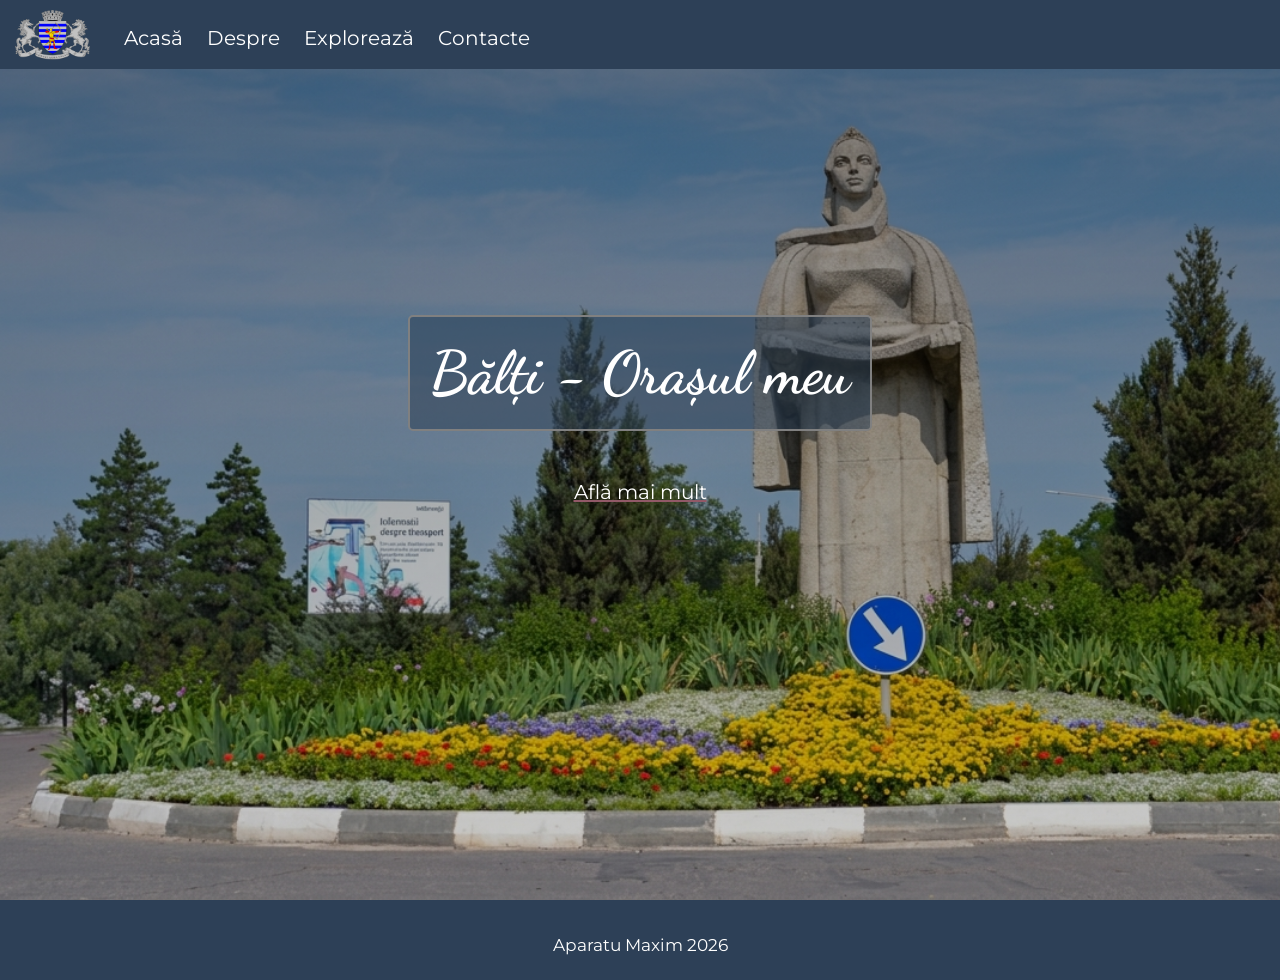
<file: index.html>
<html>
<head>
    <meta charset="UTF-8">
    <meta name="viewport" content="width=device-width, initial-scale=1.0">
    <link rel="stylesheet" href="../css/style.css">
    <link rel="stylesheet" href="https://cdnjs.cloudflare.com/ajax/libs/font-awesome/6.1.1/css/all.min.css">
    <link rel="icon" href="../images/logo.png">
    <script src="../js/script.js"></script>

    <title>Bălți - localitatea mea</title>
</head>
<body>

    <header>
        <img class="logo" src="../images/logo.png">
        <navbar>
            <a href="index.html">Acasă</a>
            <a href="/pages/despre.html">Despre</a>
            <a href="/pages/exploreaza.html">Explorează</a>
            <a href="/pages/contacte.html">Contacte</a>
        </navbar>

        <i id="hamburger" onclick="mobileMenu()" class="fa-solid fa-bars"></i>

    </header>

    <main>

        <section id="index">


            <div class="index-info">
            <h1>Bălți - Orașul meu</h1>

            <br>

            <a href="https://ro.wikipedia.org/wiki/B%C4%83l%C8%9Bi" class="link-index">Află mai mult</a>
        
        </div>
        </section>

    </main>

    <footer>
        <span>Aparatu Maxim 2026</span>
    </footer>
    
</body>
</html>
</file>
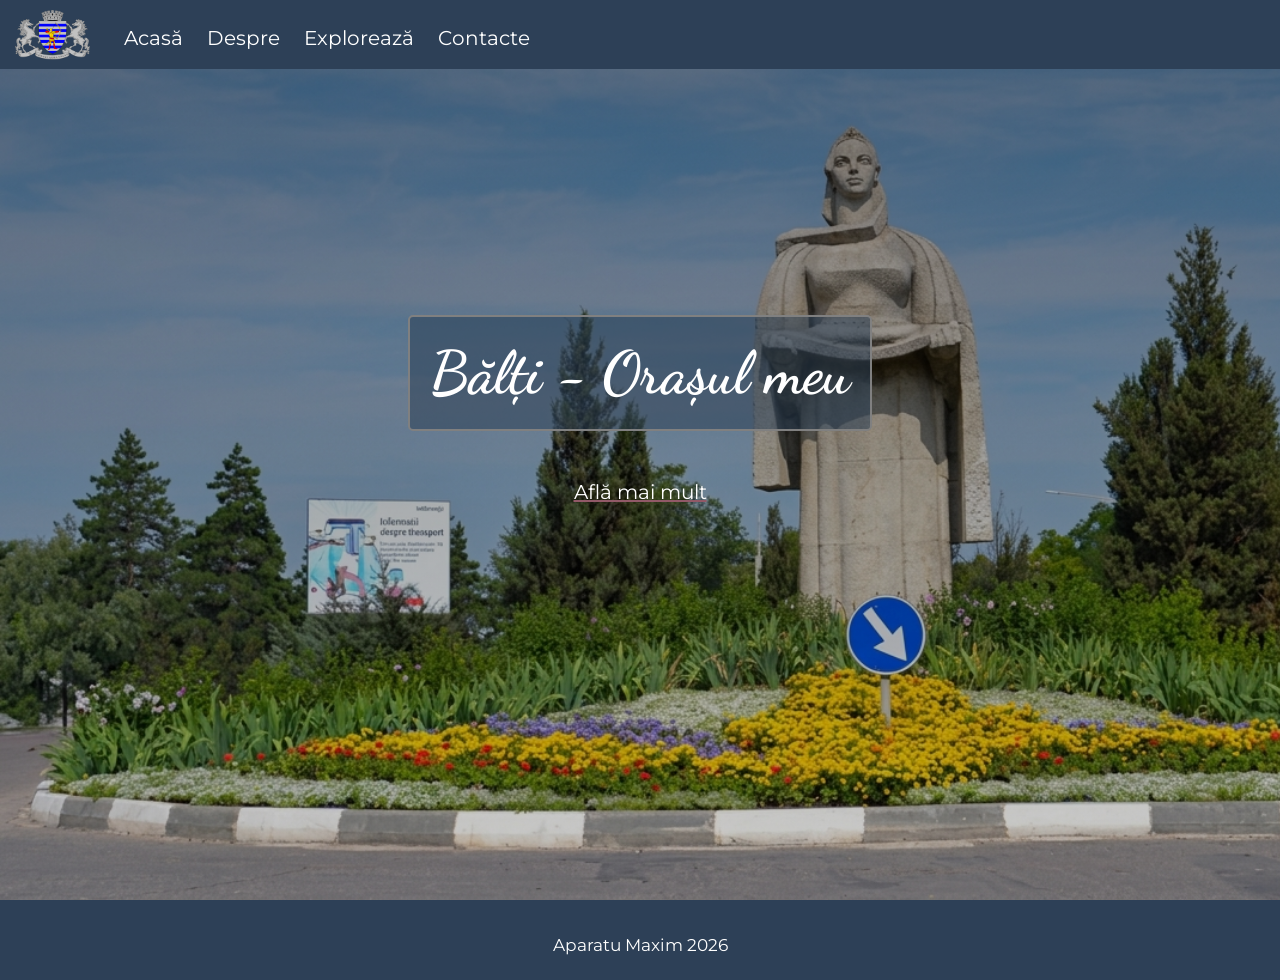
<file: pages/index.html>
<html>
<head>
    <meta charset="UTF-8">
    <meta name="viewport" content="width=device-width, initial-scale=1.0">
    
    <link rel="stylesheet" href="../css/style.css">
    <link rel="stylesheet" href="https://cdnjs.cloudflare.com/ajax/libs/font-awesome/6.1.1/css/all.min.css">
    <link rel="icon" href="../images/logo.png">
    <script src="../js/script.js"></script>

    <title>Bălți - localitatea mea</title>
</head>
<body>

    <header>
        <img class="logo" src="../images/logo.png">
        <navbar>
            <a href="index.html">Acasă</a>
            <a href="despre.html">Despre</a>
            <a href="pages/exploreaza.html">Explorează</a>
            <a href="pages/contacte.html">Contacte</a>
        </navbar>
    </header>

    <main>

        <section id="index">


            <div class="index-info">
            <h1>Bălți - Orașul meu</h1>

            <br>

            <a href="" class="link-index">Află mai mult</a>
        
        </div>
        </section>

    </main>

    <footer>
        <span>Aparatu Maxim 2026</span>
    </footer>
    
</body>
</html>
</file>
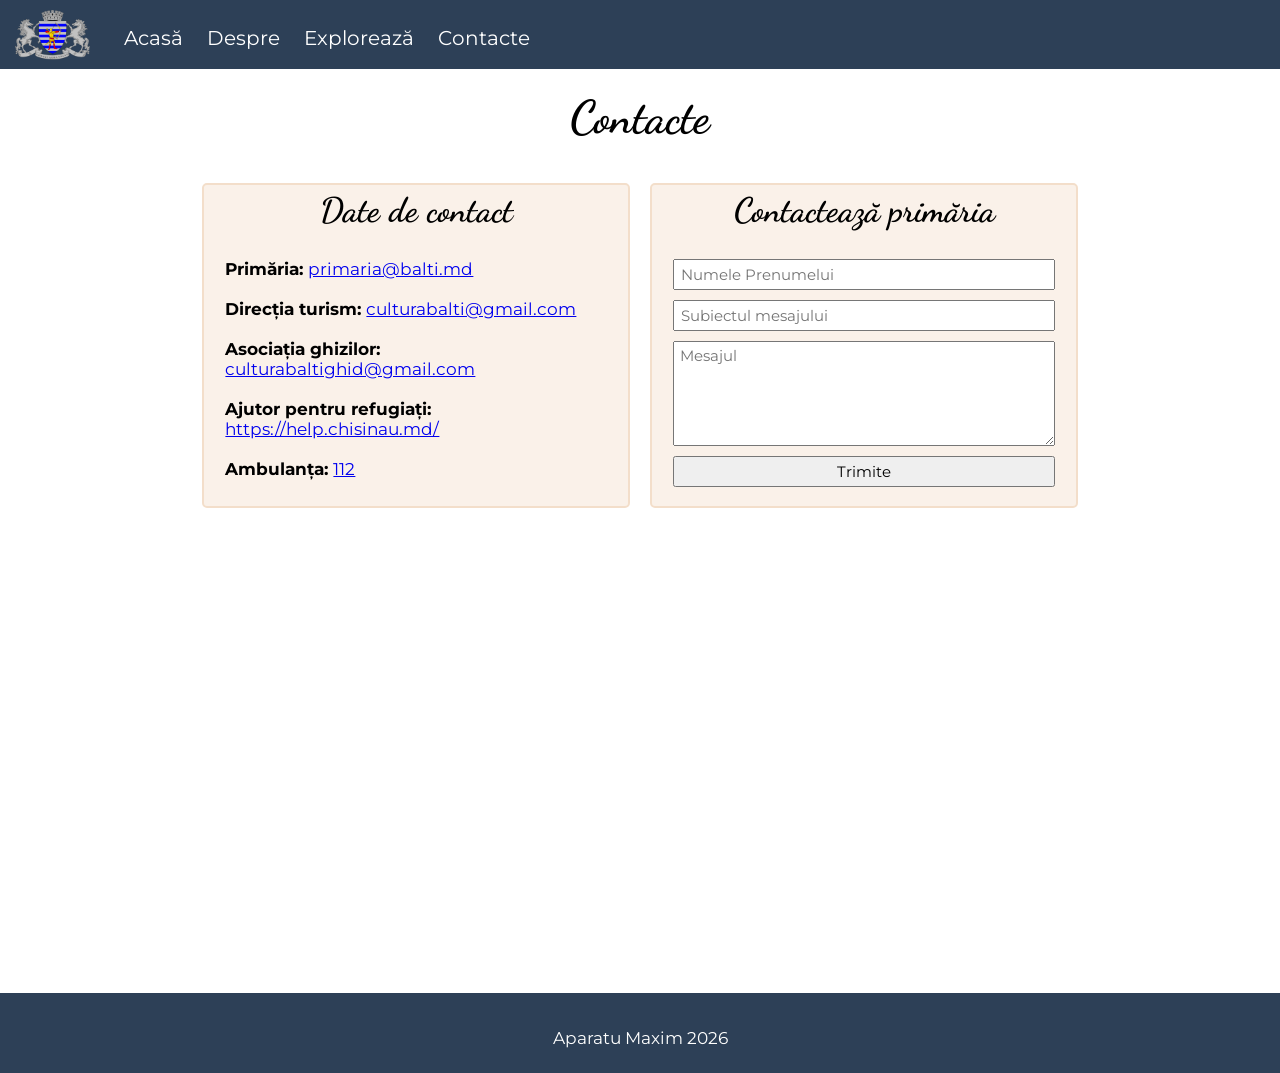
<file: pages/contacte.html>
<html>

<head>
    <meta charset="UTF-8">
    <meta name="viewport" content="width=device-width, initial-scale=1.0">

    <link rel="stylesheet" href="../css/style.css">
    <link rel="stylesheet" href="https://cdnjs.cloudflare.com/ajax/libs/font-awesome/6.1.1/css/all.min.css">
    <link rel="icon" href="../images/logo.png">
    <script src="../js/script.js"></script>

    <title>Bălți - Contacte</title>
</head>

<body>

    <header>
        <img class="logo" src="../images/logo.png">
        <navbar>
            <a href="../index.html">Acasă</a>
            <a href="/pages/despre.html">Despre</a>
            <a href="/pages/exploreaza.html">Explorează</a>
            <a href="/pages/contacte.html">Contacte</a>
        </navbar>
        <i id="hamburger" onclick="mobileMenu()" class="fa-solid fa-bars"></i>
    </header>

    <main>

        <section id="contacte">
            <h1 class="centered">Contacte</h1>

            <div class="row">

                <div class="col-50">
                    
                    <div class="contacte">
                        <h2 class="centered">Date de contact</h2>
                        <b>Primăria: </b>
                        <a href="mailto:primaria@balti.md">primaria@balti.md</a>
                        <br>
                        <br>
                         <b>Direcția turism: </b>
                        <a href="mailto:culturabalti@gmail.com">culturabalti@gmail.com</a>
                        <br>
                        <br>
                         <b>Asociația ghizilor: </b>
                        <a href="mailto:culturabaltighid@gmail.com">culturabaltighid@gmail.com</a>
                        <br>
                        <br>
                         <b>Ajutor pentru refugiați: </b>
                        <a href="https://help.chisinau.md/" target="_blank">https://help.chisinau.md/</a>
                        <br>
                        <br>
                          <b>Ambulanța: </b>
                        <a href="tel:112">112</a>
                    </div>


                </div>

                <div class="col-50">

                    <form class="cform">
                        <h2 class="centered">Contactează primăria</h2>
                        <input type="text" placeholder="Numele Prenumelui">
                        <input type="text" placeholder="Subiectul mesajului">
                        <textarea rows="5" placeholder="Mesajul"></textarea>
                        <input type="submit" value="Trimite">
                    </form>

                </div>

            </div>
            <br>
            <iframe class="harta"
                src="https://www.google.com/maps/embed?pb=!1m18!1m12!1m3!1d171632.2491010582!2d27.736574082286925!3d47.766827841484954!2m3!1f0!2f0!3f0!3m2!1i1024!2i768!4f13.1!3m3!1m2!1s0x40cb673a731f2613%3A0x75ffb7a54ede02d9!2zQsSDbMibaSwgTW9sZG92YQ!5e0!3m2!1sen!2s!4v1775927774727!5m2!1sen!2s"
                width="600" height="450" style="border:0;" allowfullscreen="" loading="lazy"
                referrerpolicy="no-referrer-when-downgrade"></iframe>
        </section>

    </main>

    <footer>
        <span>Aparatu Maxim 2026</span>
    </footer>

</body>

</html>
</file>
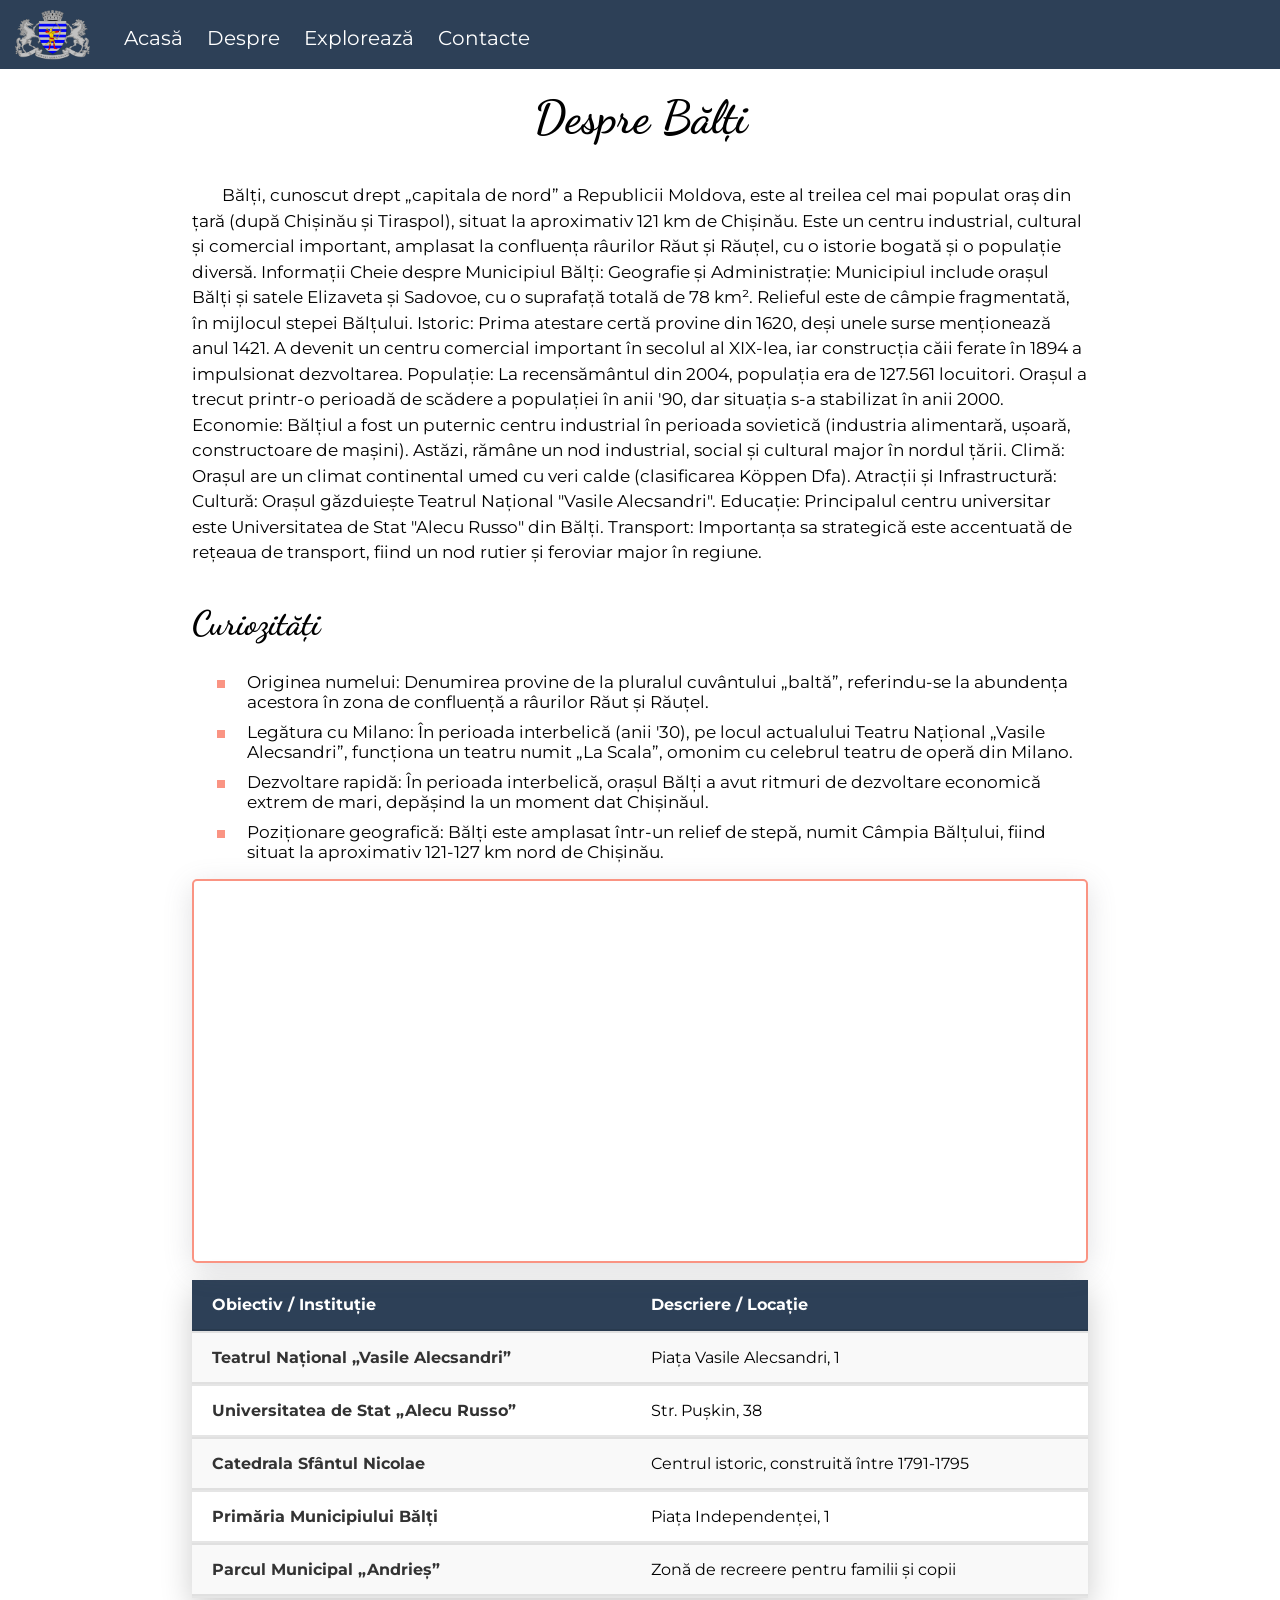
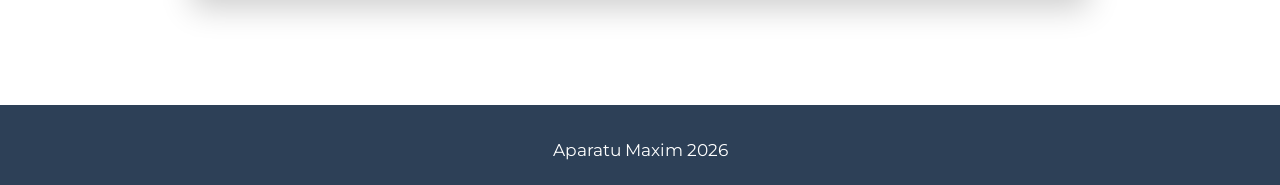
<file: pages/despre.html>
<html>

<head>
    <meta charset="UTF-8">
    <meta name="viewport" content="width=device-width, initial-scale=1.0">

    <link rel="stylesheet" href="../css/style.css">
    <link rel="stylesheet" href="https://cdnjs.cloudflare.com/ajax/libs/font-awesome/6.1.1/css/all.min.css">
    <link rel="icon" href="../images/logo.png">
    <script src="../js/script.js"></script>

    <title>Bălți - Despre</title>
</head>

<body>

    <header>
        <img class="logo" src="../images/logo.png">
        <navbar>
            <a href="../index.html">Acasă</a>
            <a href="/pages/despre.html">Despre</a>
            <a href="/pages/exploreaza.html">Explorează</a>
            <a href="/pages/contacte.html">Contacte</a>
        </navbar>
        <i id="hamburger" onclick="mobileMenu()" class="fa-solid fa-bars"></i>
    </header>

    <main>

        <section id="despre">

            <h1 class="centered">Despre Bălți</h1>

            <p>
                Bălți, cunoscut drept „capitala de nord” a Republicii Moldova, este al treilea cel mai populat oraș din
                țară (după Chișinău și Tiraspol),
                situat la aproximativ 121 km de Chișinău. Este un centru industrial, cultural și comercial important,
                amplasat la confluența râurilor Răut
                și Răuțel, cu o istorie bogată și o populație diversă.

                Informații Cheie despre Municipiul Bălți:
                Geografie și Administrație: Municipiul include orașul Bălți și satele Elizaveta și Sadovoe, cu o
                suprafață totală de 78 km². Relieful este de câmpie fragmentată, în mijlocul stepei Bălțului.
                Istoric: Prima atestare certă provine din 1620, deși unele surse menționează anul 1421. A devenit un
                centru comercial important în secolul al XIX-lea, iar construcția căii ferate în 1894 a impulsionat
                dezvoltarea.
                Populație: La recensământul din 2004, populația era de 127.561 locuitori. Orașul a trecut printr-o
                perioadă de scădere a populației în anii '90, dar situația s-a stabilizat în anii 2000.
                Economie: Bălțiul a fost un puternic centru industrial în perioada sovietică (industria alimentară,
                ușoară, constructoare de mașini). Astăzi, rămâne un nod industrial, social și cultural major în nordul
                țării.
                Climă: Orașul are un climat continental umed cu veri calde (clasificarea Köppen Dfa).
                Atracții și Infrastructură:
                Cultură: Orașul găzduiește Teatrul Național "Vasile Alecsandri".
                Educație: Principalul centru universitar este Universitatea de Stat "Alecu Russo" din Bălți.
                Transport: Importanța sa strategică este accentuată de rețeaua de transport, fiind un nod rutier și
                feroviar major în regiune.
            </p>

            <br>

            <h2>Curiozități</h2>

            <ul>
                <li>
                    Originea numelui: Denumirea provine de la pluralul cuvântului „baltă”, referindu-se la abundența
                    acestora în zona de confluență a râurilor Răut și Răuțel.
                </li>
                <li>
                    Legătura cu Milano: În perioada interbelică (anii '30), pe locul actualului Teatru Național „Vasile
                    Alecsandri”, funcționa un teatru numit „La Scala”, omonim cu celebrul teatru de operă din Milano.
                </li>
                <li>
                    Dezvoltare rapidă: În perioada interbelică, orașul Bălți a avut ritmuri de dezvoltare economică
                    extrem de mari, depășind la un moment dat Chișinăul.
                </li>
                <li>
                    Poziționare geografică: Bălți este amplasat într-un relief de stepă, numit Câmpia Bălțului, fiind
                    situat la aproximativ 121-127 km nord de Chișinău.
                </li>
            </ul>
            <iframe class="vframe" src="https://www.youtube.com/embed/ifqnr-r2bbg?si=KHCzrmd8Cq1DVqJE"
                title="YouTube video player" frameborder="0"
                allow="accelerometer; autoplay; clipboard-write; encrypted-media; gyroscope; picture-in-picture; web-share"
                referrerpolicy="strict-origin-when-cross-origin" allowfullscreen></iframe>

            <p>
                <table class="balti-table">
    <thead>
        <tr>
            <th>Obiectiv / Instituție</th>
            <th>Descriere / Locație</th>
        </tr>
    </thead>
    <tbody>
        <tr>
            <td><strong>Teatrul Național „Vasile Alecsandri”</strong></td>
            <td>Piața Vasile Alecsandri, 1</td>
        </tr>
        <tr>
            <td><strong>Universitatea de Stat „Alecu Russo”</strong></td>
            <td>Str. Pușkin, 38</td>
        </tr>
        <tr>
            <td><strong>Catedrala Sfântul Nicolae</strong></td>
            <td>Centrul istoric, construită între 1791-1795</td>
        </tr>
        <tr>
            <td><strong>Primăria Municipiului Bălți</strong></td>
            <td>Piața Independenței, 1</td>
        </tr>
        <tr>
            <td><strong>Parcul Municipal „Andrieș”</strong></td>
            <td>Zonă de recreere pentru familii și copii</td>
        </tr>
    </tbody>
</table>
            </p>

        </section>

    </main>

    <footer>
        <span>Aparatu Maxim 2026</span>
    </footer>

</body>

</html>
</file>
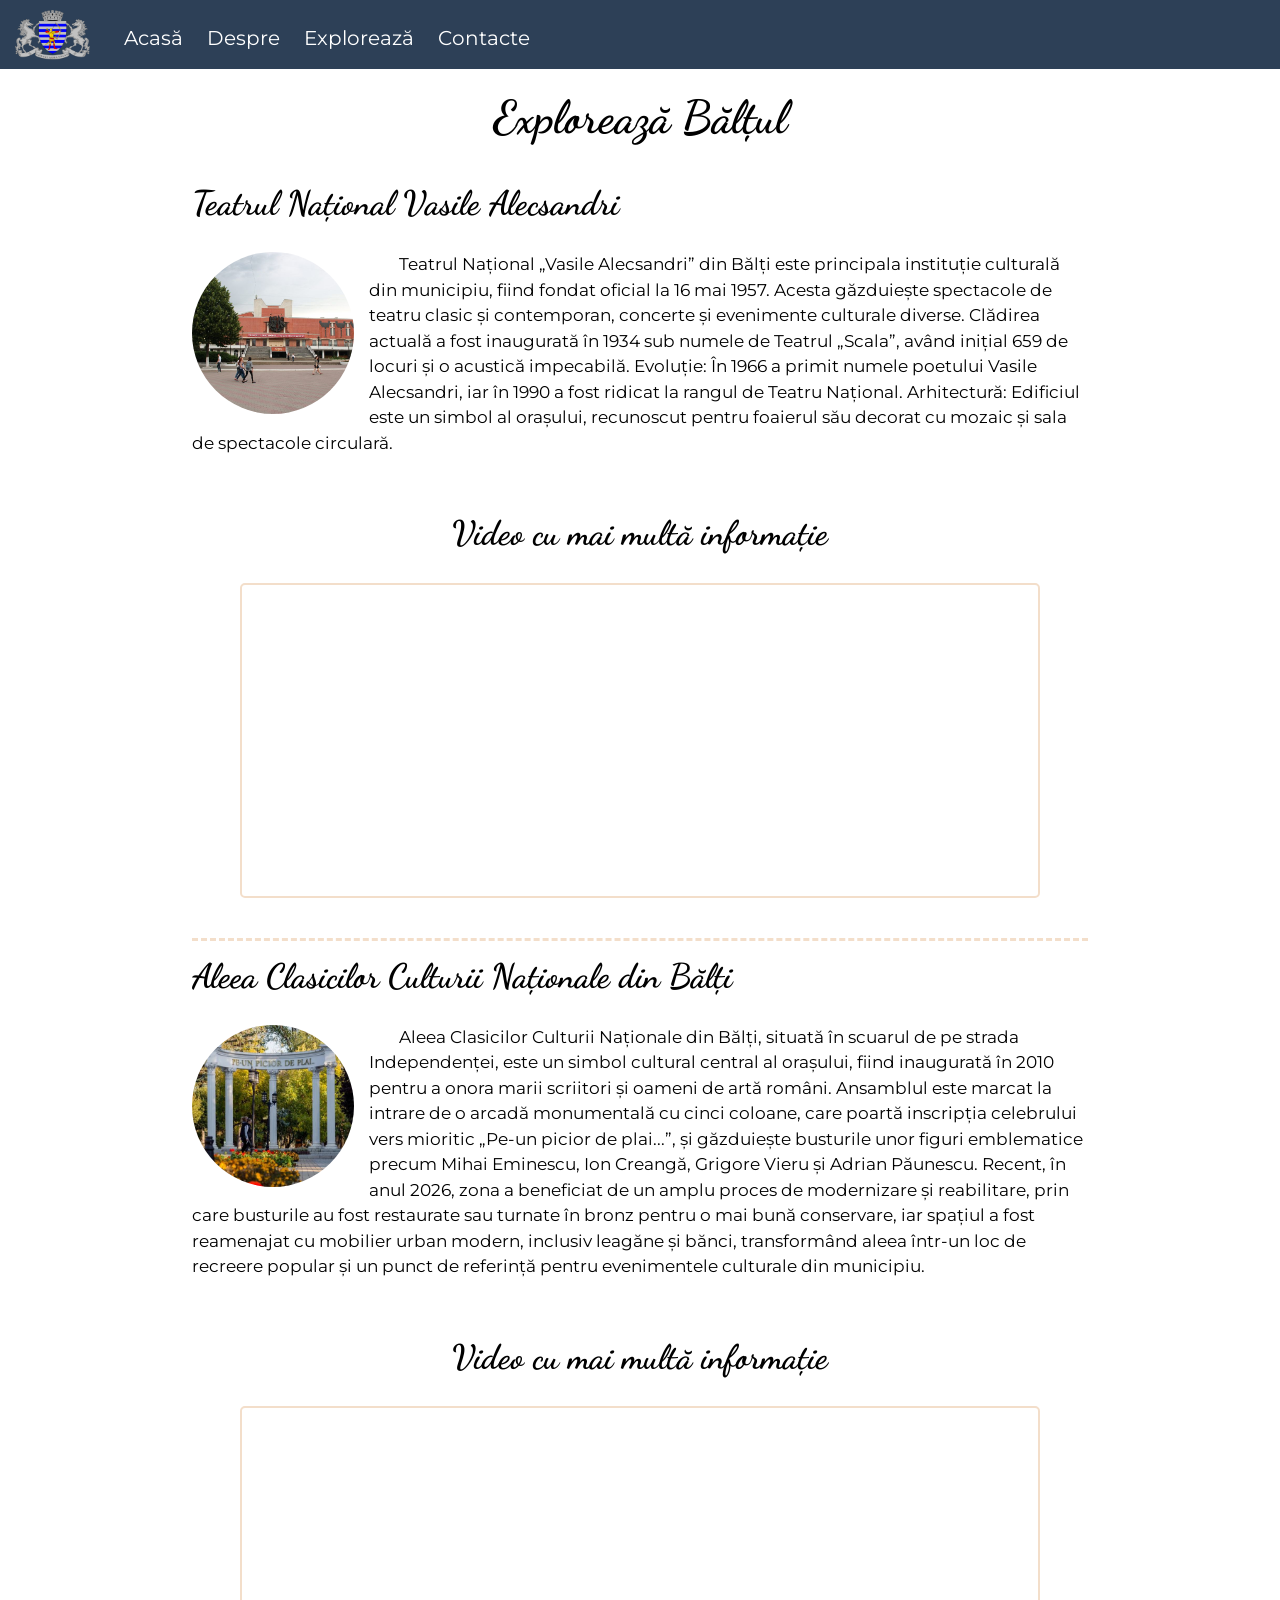
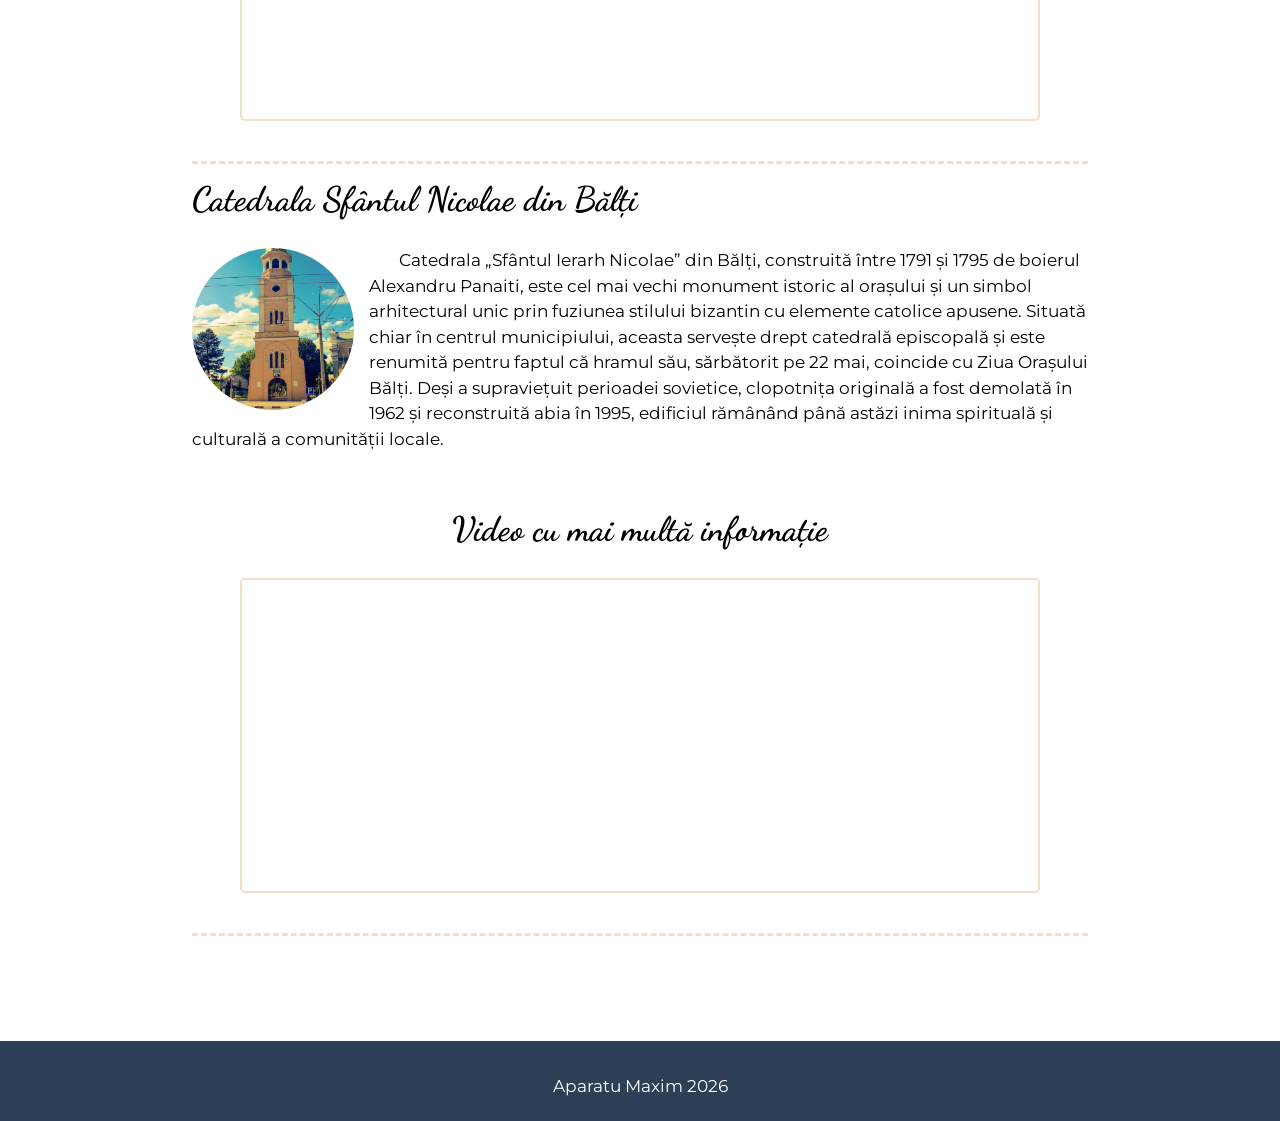
<file: pages/exploreaza.html>
<html>

<head>
    <meta charset="UTF-8">
    <meta name="viewport" content="width=device-width, initial-scale=1.0">

    <link rel="stylesheet" href="../css/style.css">
    <link rel="stylesheet" href="https://cdnjs.cloudflare.com/ajax/libs/font-awesome/6.1.1/css/all.min.css">
    <link rel="icon" href="../images/logo.png">
    <script src="../js/script.js"></script>

    <title>Bălți - localitatea mea</title>
</head>

<body>

    <header>
        <img class="logo" src="../images/logo.png">
        <navbar>
            <a href="../index.html">Acasă</a>
            <a href="/pages/despre.html">Despre</a>
            <a href="/pages/exploreaza.html">Explorează</a>
            <a href="/pages/contacte.html">Contacte</a>
        </navbar>
        <i id="hamburger" onclick="mobileMenu()" class="fa-solid fa-bars"></i>
    </header>

    <main>

        <section id="exploreaza">
            <h1 class="centered">Explorează Bălțul</h1>

            <div class="loc">
                <h2>Teatrul Național Vasile Alecsandri</h2>
                <img src="../images/VasileAlexandri.jpg">
                <p>Teatrul Național „Vasile Alecsandri” din Bălți este principala instituție culturală din municipiu,
                    fiind fondat oficial la 16 mai 1957. Acesta găzduiește spectacole de teatru clasic și contemporan,
                    concerte și evenimente culturale diverse.
                    Clădirea actuală a fost inaugurată în 1934 sub numele de Teatrul „Scala”, având inițial 659
                    de locuri și o acustică impecabilă.
                    Evoluție: În 1966 a primit numele poetului Vasile Alecsandri, iar în 1990 a fost ridicat la rangul
                    de Teatru Național.
                    Arhitectură: Edificiul este un simbol al orașului, recunoscut pentru foaierul său decorat cu mozaic
                    și sala de spectacole circulară.
                </p>
                <br>
                <h2 class="titluvideo">Video cu mai multă informație</h2>
                <iframe class="video" width="560" height="315"
                    src="https://www.youtube.com/embed/yIgIgmdUbeQ?si=1BL7PUDXmOeeP0r5" title="YouTube video player"
                    frameborder="0"
                    allow="accelerometer; autoplay; clipboard-write; encrypted-media; gyroscope; picture-in-picture; web-share"
                    referrerpolicy="strict-origin-when-cross-origin" allowfullscreen></iframe>
                <br>
            </div>

            <div class="loc">
                <h2>Aleea Clasicilor Culturii Naționale din Bălți</h2>
                <img src="../images/aleaclasicilor.jpg">
                <p>Aleea Clasicilor Culturii Naționale din Bălți, situată în scuarul de pe strada Independenței, este un
                    simbol cultural central al orașului, fiind inaugurată în 2010 pentru a onora marii scriitori și
                    oameni de artă români. Ansamblul este marcat la intrare de o arcadă monumentală cu cinci coloane,
                    care poartă inscripția celebrului vers mioritic „Pe-un picior de plai...”, și găzduiește busturile
                    unor figuri emblematice precum Mihai Eminescu, Ion Creangă, Grigore Vieru și Adrian Păunescu.
                    Recent, în anul 2026, zona a beneficiat de un amplu proces de modernizare și reabilitare, prin care
                    busturile au fost restaurate sau turnate în bronz pentru o mai bună conservare, iar spațiul a fost
                    reamenajat cu mobilier urban modern, inclusiv leagăne și bănci, transformând aleea într-un loc de
                    recreere popular și un punct de referință pentru evenimentele culturale din municipiu.
                </p>
                <br>
                <h2 class="titluvideo">Video cu mai multă informație</h2>
                <iframe class="video" width="560" height="315"
                    src="https://www.youtube.com/embed/b0Ks_aslBHA?si=7KePnNlUDpuzKncR" title="YouTube video player"
                    frameborder="0"
                    allow="accelerometer; autoplay; clipboard-write; encrypted-media; gyroscope; picture-in-picture; web-share"
                    referrerpolicy="strict-origin-when-cross-origin" allowfullscreen></iframe>
                <br>
            </div>
            <div class="loc">
                <h2>Catedrala Sfântul Nicolae din Bălți</h2>
                <img src="../images/biserica.jpg">
                <p>Catedrala „Sfântul Ierarh Nicolae” din Bălți, construită între 1791 și 1795 de boierul Alexandru
                    Panaiti, este cel mai vechi monument istoric al orașului și un simbol arhitectural unic prin
                    fuziunea stilului bizantin cu elemente catolice apusene. Situată chiar în centrul municipiului,
                    aceasta servește drept catedrală episcopală și este renumită pentru faptul că hramul său, sărbătorit
                    pe 22 mai, coincide cu Ziua Orașului Bălți. Deși a supraviețuit perioadei sovietice, clopotnița
                    originală a fost demolată în 1962 și reconstruită abia în 1995, edificiul rămânând până astăzi inima
                    spirituală și culturală a comunității locale.

                </p>
                <br>
                <h2 class="titluvideo">Video cu mai multă informație</h2>
                <iframe class="video" width="560" height="315" src="https://www.youtube.com/embed/wEUcRVnU_3k?si=jQ-srpFr15yoBlSk"
                    title="YouTube video player" frameborder="0"
                    allow="accelerometer; autoplay; clipboard-write; encrypted-media; gyroscope; picture-in-picture; web-share"
                    referrerpolicy="strict-origin-when-cross-origin" allowfullscreen></iframe>
                <br>
            </div>
        </section>

    </main>

    <footer>
        <span>Aparatu Maxim 2026</span>
    </footer>

</body>

</html>
</file>
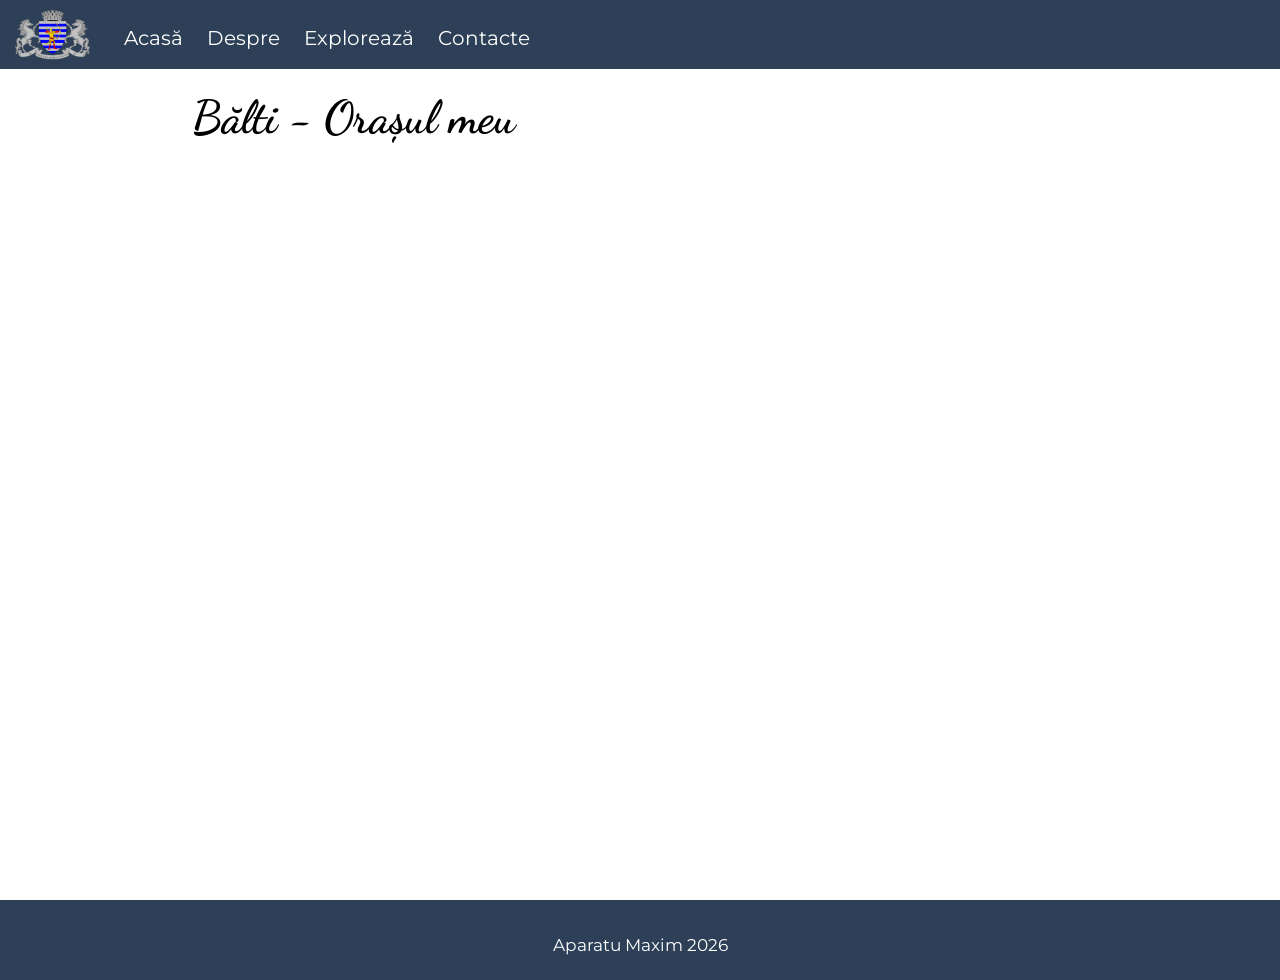
<file: pages/structura.html>
<html>
<head>
    <meta charset="UTF-8">
    <meta name="viewport" content="width=device-width, initial-scale=1.0">
    
    <link rel="stylesheet" href="../css/style.css">
    <link rel="stylesheet" href="https://cdnjs.cloudflare.com/ajax/libs/font-awesome/6.1.1/css/all.min.css">
    <link rel="icon" href="../images/logo.png">
    <script src="../js/script.js"></script>

    <title>Bălți - localitatea mea</title>
</head>
<body>

    <header>
        <img class="logo" src="../images/logo.png">
        <navbar>
            <a href="../index.html">Acasă</a>
            <a href="/pages/despre.html">Despre</a>
            <a href="/pages/exploreaza.html">Explorează</a>
            <a href="/pages/contacte.html">Contacte</a>
        </navbar>
        <i id="hamburger" onclick="mobileMenu()" class="fa-solid fa-bars"></i>
    </header>

    <main>

        <section id="aici pune denum fisier">
            <h1>Bălti - Orașul meu</h1>
        </section>

    </main>

    <footer>
        <span>Aparatu Maxim 2026</span>
    </footer>
    
</body>
</html>
</file>
<file: css/style.css>
@import url('https://fonts.googleapis.com/css2?family=Dancing+Script:wght@400..700&family=Montserrat:ital,wght@0,100..900;1,100..900&display=swap');

*{box-sizing: border-box;
}

body{
    margin: 0;
     font-family: "Montserrat", sans-serif;
     font-size: 17px;
     
}


main{
    min-height: 100vh;
}

header{
    background: #2d4057;
    position:fixed;
    width: 100%;
    top: 0;
    padding: 10px 15px 5px 15px;
}

navbar{
    margin-left: 30px;
    margin-bottom: 10px;
    display: inline-block;
    overflow: auto;
}

navbar a {
    color: white;
    text-decoration: none;
    margin-right: 20px;
    font-size: 20px;
}

navbar a:hover {
    color: gray;
    text-decoration: underline 1px;
}

footer{
    min-height: 80px;
    background: #2d4057;
    text-align: center;
    color: white;
    padding-top: 35px;
}

p {
    line-height: 150%;
    text-indent: 30px;
}

li{
    margin-top: 10px;
    padding-left: 15px;
    list-style-image: linear-gradient(#fa9483, #fa9483);
}

h1, h2, h3, h4, h5, h6{
    margin-top: 0;
    font-family: "Dancing Script", cursive;
}

h1{font-size: 270%;}
h2{font-size: 200%;}
section{
    padding: 90px 15%;

}

.logo{
    height:50px
}

#index{
   background: linear-gradient(#00000075,#0000002f), url('../images/index.png'); 
   background-size: cover;
   min-height: 100vh;
}

.index-info {
    margin-top: 25vh;
    text-align: center;
}

.index-info h1 {
    font-size: 350%;
    color: white;
    border: 2px solid gray;
    display: inline-block;
    padding: 20px;
    border-radius: 5px;
    background-color: #2d40578c;
}

.link-index{
    color: white;
    text-decoration: underline #915967 2px;
    font-size: 20px;
}

.link-index:hover{
    color: #d4b716
}

.centered {
    text-align: center;
}

.vframe {
    width: 100%;
    height: 30vw;
    border: 2px solid #fa9483;
    border-radius: 5px;
    box-shadow: rgba(100, 100, 111, 0.2) 0px 7px 29px 0px;
}

.balti-container {
        background-image: url('images/imaginepentrutabel.jpg'); /* Înlocuiește cu imaginea dorită */
        background-size: cover;
        background-position: center;
        padding: 50px 20px;
        font-family: 'Segoe UI', Arial, sans-serif;
    }

    .balti-table {
        width: 100%;
        max-width: 900px;
        margin: 0 auto;
        border-collapse: collapse;
        /* Fundal semi-transparent pentru tot tabelul */
        background-color: rgba(255, 255, 255, 0.85); 
        box-shadow: 0 10px 30px rgba(0, 0, 0, 0.2);
    }

    .balti-table thead tr {
        background-color: #2d4057;
        color: #ffffff;
        text-align: left;
    }

    .balti-table th,
    .balti-table td {
        padding: 15px 20px;
        border-bottom: 4px solid rgba(0, 0, 0, 0.1);
    }

    /* Efectul de rânduri alternative (zebra) cu transparență */
    .balti-table tbody tr:nth-of-type(odd) {
        background-color: rgba(243, 243, 243, 0.5);
    }

    .balti-table tbody tr:hover {
        background-color: rgba(0, 86, 179, 0.1);
        transition: 0.3s;
    }

    .balti-table td strong {
        color: #333;
    }

    .loc{
        overflow: auto;
        border-bottom: 3px #f3deca dashed;
        margin-bottom: 15px;
    }

    .loc img{
        height: 18vh;
        width: 18vh;
        object-fit: cover;
        border-radius: 50%;
        float: left;
        margin-right: 15px;
        margin-bottom: 15px;
    }

    .harta{
    width: 100%;
    height: 40vh;
    border-radius: 5px;
    }

    .row{
        overflow: auto;
    }

    [class^="col-"] {
        float: left;
        padding: 0px;
    }

    .col-50{
        width: 50%;
        float: left;
        padding: 0px 10px;
    }

    .contacte, .cform{
        border: 2px solid #f3deca;
        border-radius: 5px;
        background-color: #f3deca6b;
        padding: 5px 5%;
        height: 325px;
        margin-bottom: 15px;
    }

    .cform input, .cform textarea{
        width: 100%;
        font-size: 15px;
        font-family: inherit;
        margin-bottom: 10px;
        padding: 4px 6px;
    }

    #hamburger{
        color: white;
        font-size: 28px;
        position: absolute;
        right: 22px;
        top: 24px;
        cursor: pointer;
        display: none;
    }

        .video {
        display: block;
        /* margin: 0 auto;  Eliminăm dacă folosim width 100% */
        
        width: 100%;       /* Forțează videoclipul să se întindă până la margini */
        max-width: 800px;  /* Limitează mărimea maximă pe ecrane mari (ajustează cifra) */
        margin: 20px auto; /* Centrează videoclipul pe mijlocul paginii */
        
        border-radius: 5px;
        border: 2px solid #f3deca;
        
        /* Această linie previne apariția spațiilor goale sub video */
        object-fit: cover; 
    }

    .titluvideo {
        text-align: center;
        font-size: 200%;
        margin-top: 20px;
    }

    /* Media trebuie sa fie la sfirsitul fisierului */
    @media (max-width: 800px) {
        
        body{
            font-size: 16px;
        }
        section{
        padding: 90px 10px;
        }

        .index-info h1 {
            font-size: 250%;
        }

        .vframe {
            height: 55vw;
        }

        [class^="col-"] {
        width: 100% !important;
    }

        navbar a {
            display: none;
        }
        
        navbar.mobile a {
            display: block;
            text-align: center;
            margin-top: 12px;
        }

        navbar {
            display: block;
        }

        #hamburger {
            display: block;
        }
        
        .video {
    display: block;
    /* margin: 0 auto;  Eliminăm dacă folosim width 100% */
    
    width: 100%;       /* Forțează videoclipul să se întindă până la margini */
    max-width: 800px;  /* Limitează mărimea maximă pe ecrane mari (ajustează cifra) */
    margin: 20px auto; /* Centrează videoclipul pe mijlocul paginii */
    
    border-radius: 5px;
    border: 2px solid #f3deca;
    
    /* Această linie previne apariția spațiilor goale sub video */
    object-fit: cover; 
}
    }
</file>
